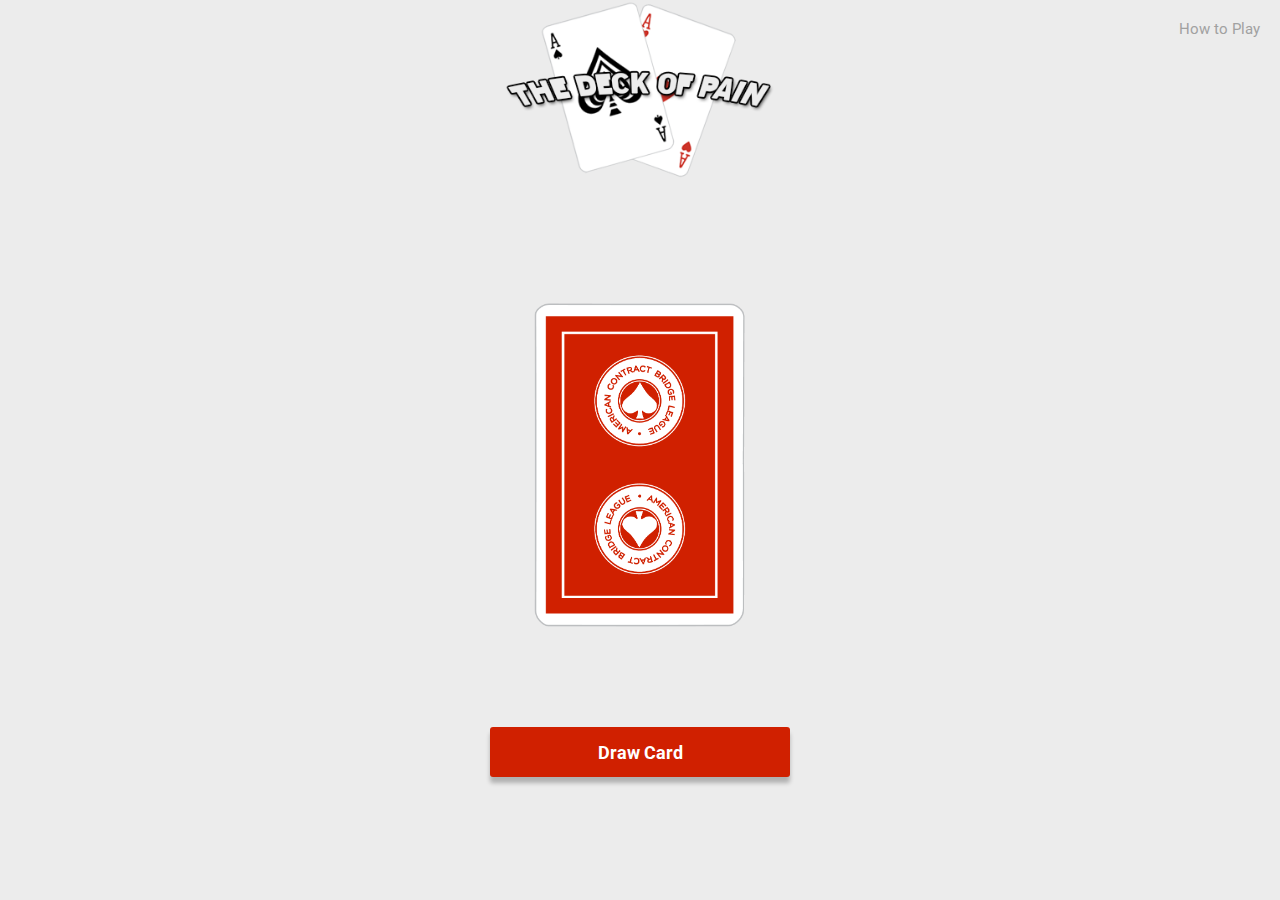
<file: index.html>
<html>
	<head>
		<!-- Title -->
		<title>The Deck of Pain</title>

		<!-- Viewport -->
		<meta name="viewport" content="width=device-width, initial-scale=1.0">

		<!-- Favicon -->
		<link rel="shortcut icon" href="assets/logo_small.png">

		<!-- CSS Import -->
		<link href="css/index.css" rel="stylesheet">
		<link href="https://fonts.googleapis.com/css2?family=Roboto:wght@400;700&display=swap" rel="stylesheet">

		<!-- Scripts Import -->
		<script src="js/index.js" defer></script>
	</head>
	<body>
		<header>
			<div class="logo">
				<img src="assets/logo.png">
			</div>

			<a href="how-to-play.html">How to Play</a>
		</header>
		<div class="game">
			<div class="info">
				<div class="card">
					<div class="back">
						<img src="assets/cards/red_back.png">
					</div>
					<div class="front">
						<img src="assets/cards/JS.png">
					</div>
				</div>
				<p id="exercise-display">2 Squats</p>
			</div>
			<div class="button" onclick="drawCard()">
				<button>Draw Card</button>
			</div>
		</div>
	</body>
</html>
</file>
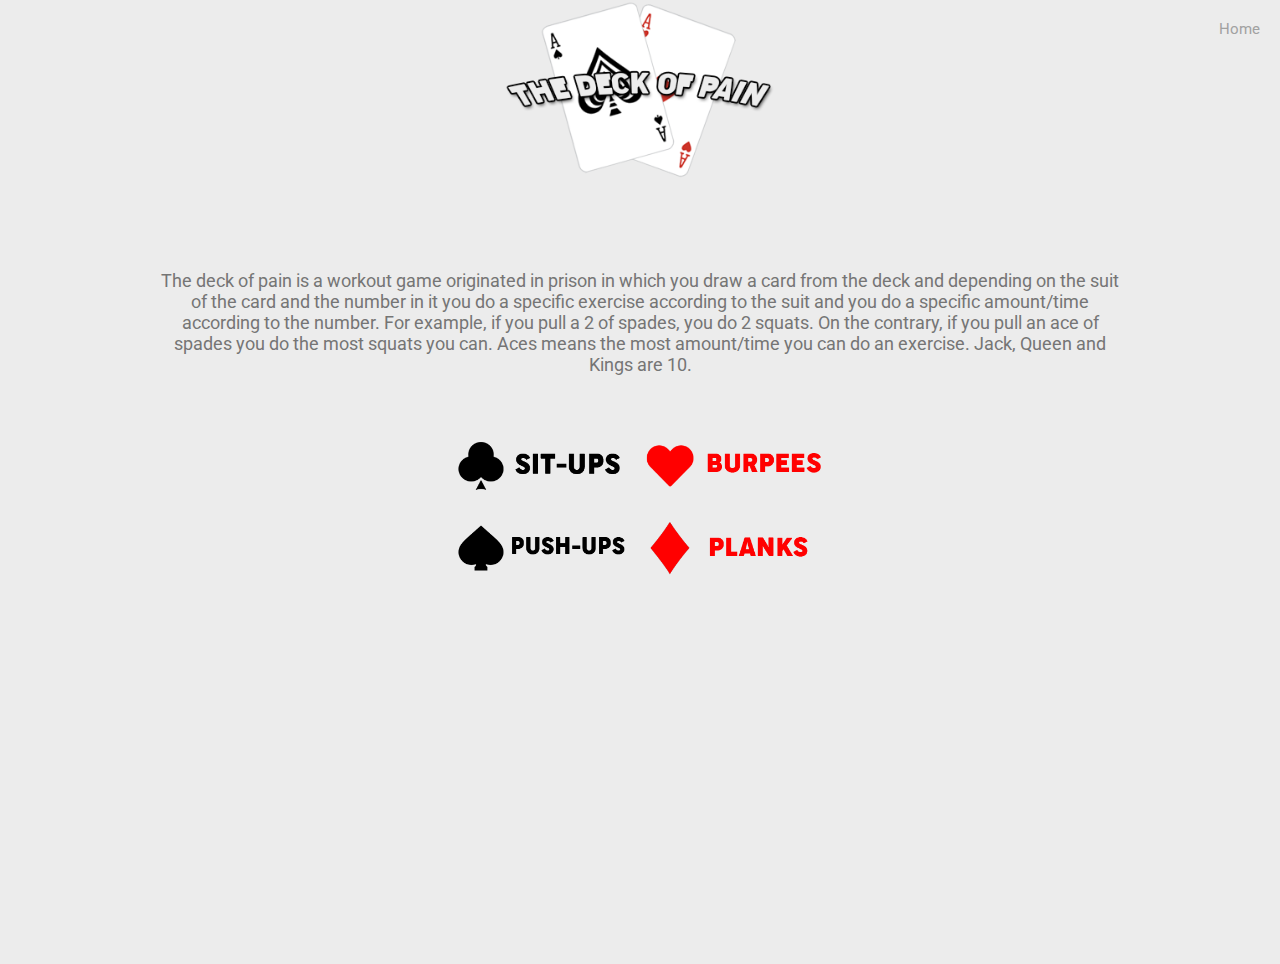
<file: how-to-play.html>
<html>
	<head>
		<!-- Title -->
		<title>The Deck of Pain</title>

		<!-- Viewport -->
		<meta name="viewport" content="width=device-width, initial-scale=1.0">

		<!-- Favicon -->
		<link rel="shortcut icon" href="assets/logo_small.png">

		<!-- CSS Import -->
		<link href="css/index.css" rel="stylesheet">
		<link href="https://fonts.googleapis.com/css2?family=Roboto:wght@400;700&display=swap" rel="stylesheet">
	</head>
	<body>
		<header>
			<div class="logo">
				<img src="assets/logo.png">
			</div>

			<a href="index.html">Home</a>
		</header>
		<section id="how-to-play">
			<p>
				The deck of pain is a workout game originated in prison in which you draw a card from the deck and depending on the suit of the card and the number in it you do a specific exercise according to the suit and you do a specific amount/time according to the number. For example, if you pull a 2 of spades, you do 2 squats. On the contrary, if you pull an ace of spades you do the most squats you can. Aces means the most amount/time you can do an exercise. Jack, Queen and Kings are 10.
			</p>
			<div class="image">
				<img src="assets/suit_explain.png">
			</div>
		</section>
	</body>
</html>
</file>
<file: css/index.css>
* {
	margin: 0;
	padding: 0;
	box-sizing: border-box;
	font-family: 'Roboto', sans-serif;
}

body {
	background-color: #ececec;
	overflow: hidden;
}

header {
	position: relative;
	width: 100%;
	height: 20%;
	text-align: center;
}

.logo {
	height: 100%;
}

.logo img {
	height: 100%;
}

header a {
	color: #a1a1a1;
	text-decoration: none;
	font-size: 15px;
	position: absolute;
	right: 20px;
	top: 20px;
}

.game {
	width: 100%;
	height: 80%;
	display: flex;
	justify-content: center;
	align-content: center;
	flex-flow: column wrap;
	text-align: center;
}

.info {
	width: 100%;
	height: 50%;
	color: #757575;
	font-weight: bold;
	font-size: 18px;
}

.card {
	height: 90%;
	position: relative;
}

.front, .back {
	width: 100%;
	height: 100%;
	overflow: hidden;
	backface-visibility: hidden;
	position: absolute;
	transition: transform 1s;
}

.front {
	transform: perspective(600px) rotateY(180deg);
}

.back {
	transform: perspective(600px) rotateY(0);
}

.card img {
	height: 100%;
}

#exercise-display {
	margin-top: 5px;
	display: none;
}

.button {
	width: 100%;
	margin-top: 5%;
}

button {
	width: 300px;
	height: 50px;
	cursor: pointer;
	border-radius: 3px;
	background-color: #D02000;
	border: none;
	outline: none;
	color: white;
	font-size: 18px;
	font-weight: bold;
	box-shadow: 0px 6px 4px rgba(0, 0, 0, 0.25);
}

section {
	width: 80%;
	height: 80%;
	text-align: center;
	color: #757575;
	font-size: 18px;
	left: 10%;
	position: relative;
	padding: 2%;
	margin-top: 5%;
}

section .image {
	height: 25%;
	margin-top: 5%;
}

section .image img {
	height: 100%;
}
</file>
